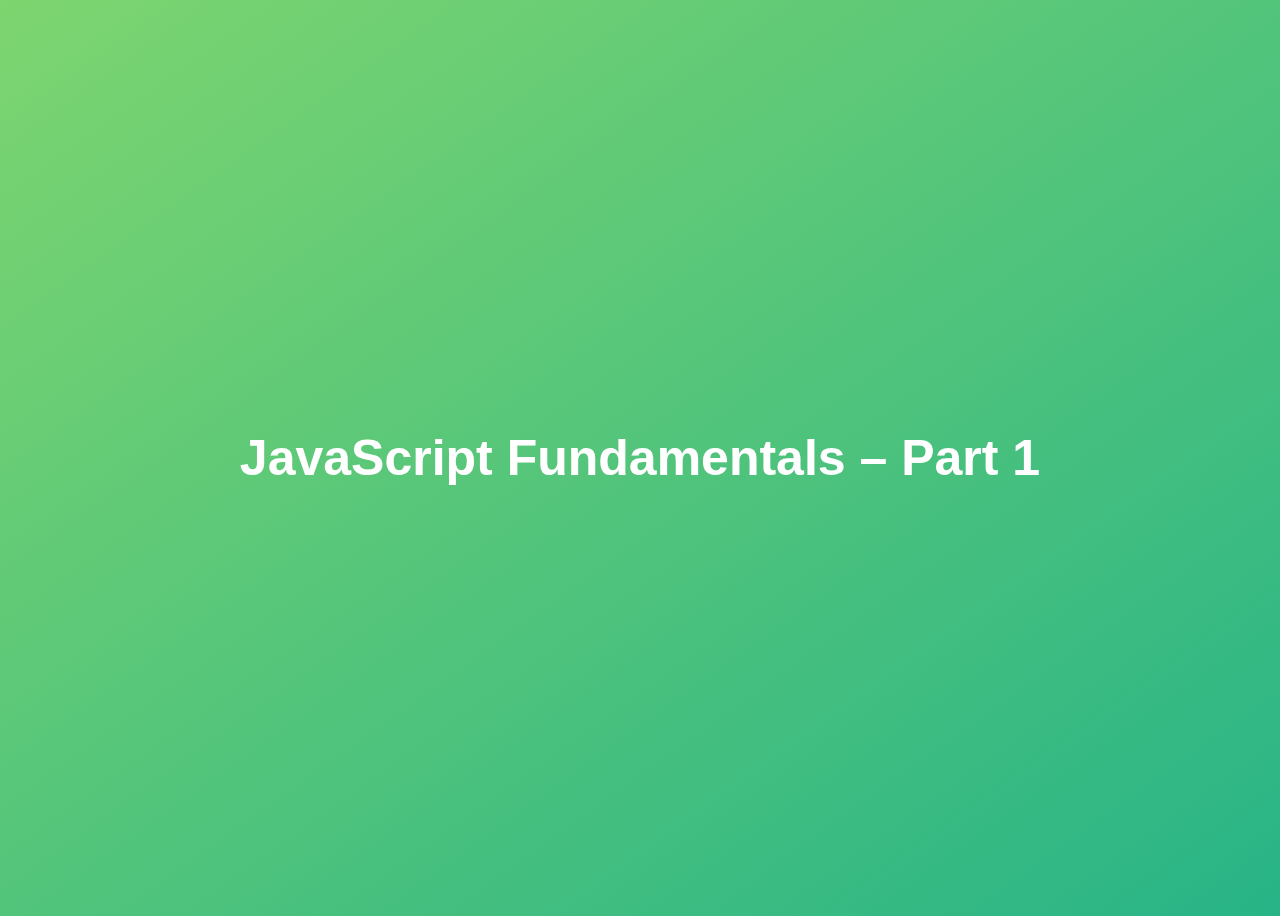
<file: complete-javascript-course-master/01-Fundamentals-Part-1/final/index.html>
<!DOCTYPE html>
<html lang="en">
  <head>
    <meta charset="UTF-8" />
    <meta name="viewport" content="width=device-width, initial-scale=1.0" />
    <meta http-equiv="X-UA-Compatible" content="ie=edge" />
    <title>JavaScript Fundamentals – Part 1</title>
    <style>
      body {
        height: 100vh;
        display: flex;
        align-items: center;
        background: linear-gradient(to top left, #28b487, #7dd56f);
      }
      h1 {
        font-family: sans-serif;
        font-size: 50px;
        line-height: 1.3;
        width: 100%;
        padding: 30px;
        text-align: center;
        color: white;
      }
    </style>
  </head>
  <body>
    <h1>JavaScript Fundamentals – Part 1</h1>

    <script src="script.js"></script>
  </body>
</html>
</file>
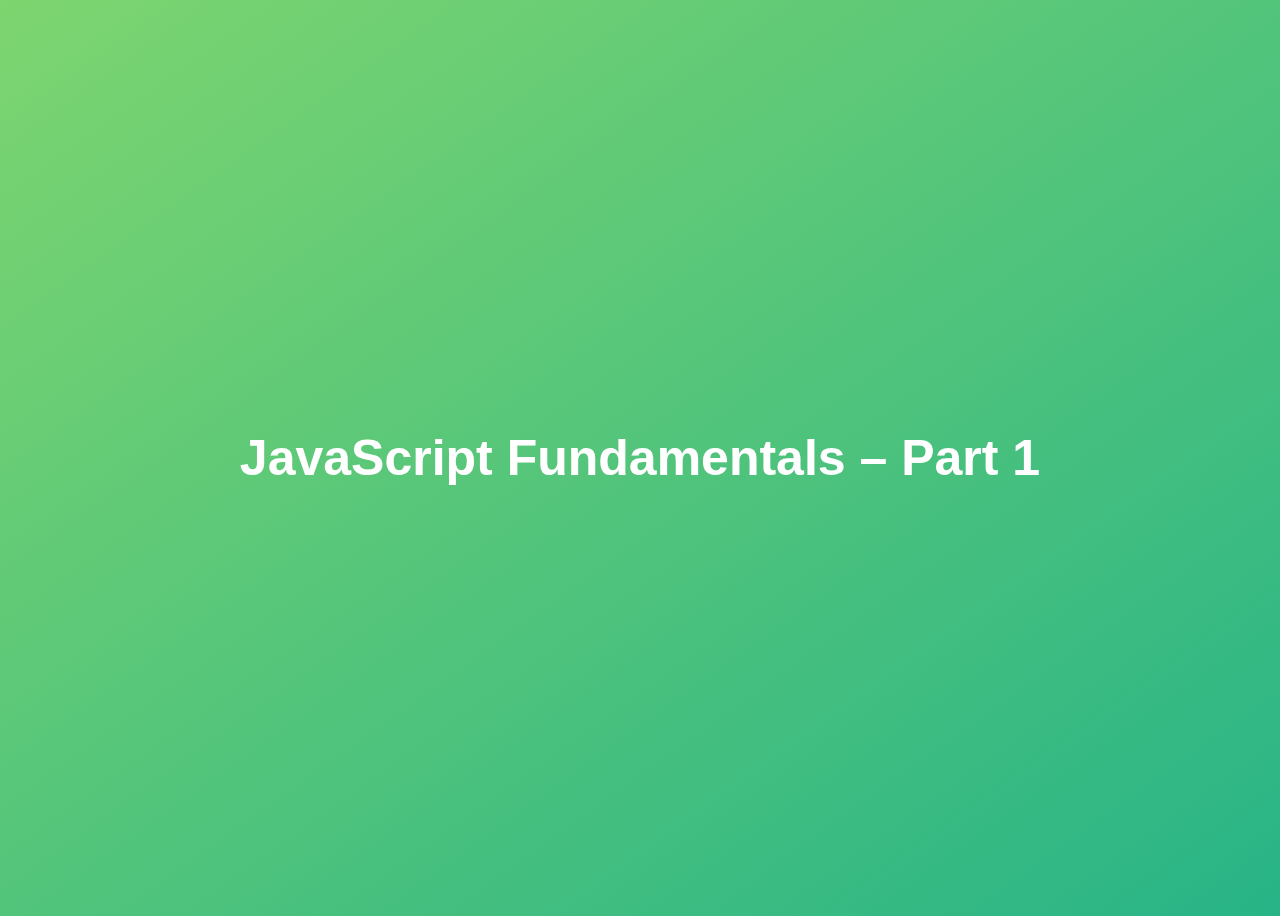
<file: complete-javascript-course-master/01-Fundamentals-Part-1/starter/index.html>
<!DOCTYPE html>
<html lang="en">
  <head>
    <meta charset="UTF-8" />
    <meta name="viewport" content="width=device-width, initial-scale=1.0" />
    <meta http-equiv="X-UA-Compatible" content="ie=edge" />
    <title>JavaScript Fundamentals – Part 1</title>
    <style>
      body {
        height: 100vh;
        display: flex;
        align-items: center;
        background: linear-gradient(to top left, #28b487, #7dd56f);
      }
      h1 {
        font-family: sans-serif;
        font-size: 50px;
        line-height: 1.3;
        width: 100%;
        padding: 30px;
        text-align: center;
        color: white;
      }
    </style>

  
  </head>
  <body>
    <h1>JavaScript Fundamentals – Part 1</h1>
    <script src ="script.js"></script>
  </body>
</html>
</file>
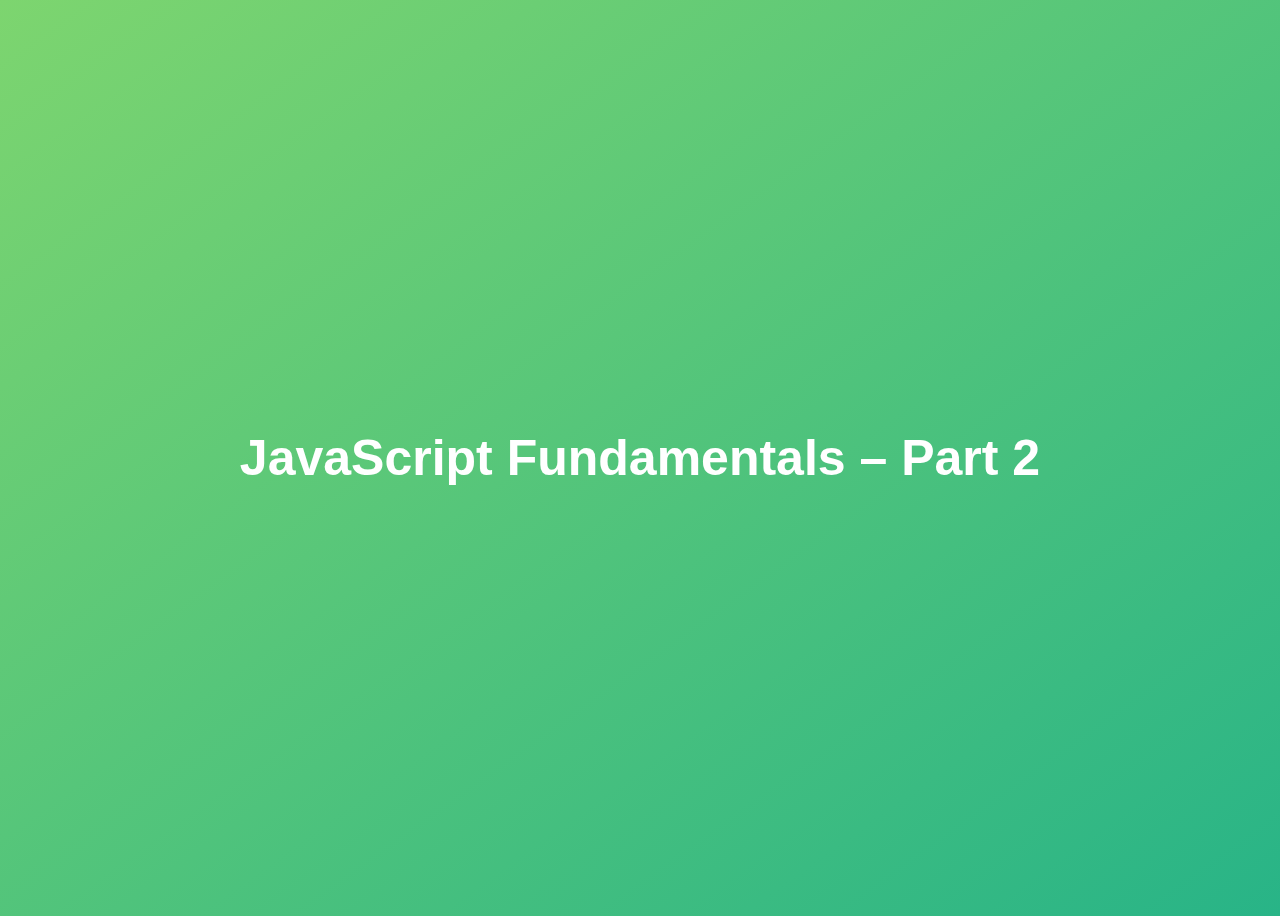
<file: complete-javascript-course-master/02-Fundamentals-Part-2/final/index.html>
<!DOCTYPE html>
<html lang="en">
  <head>
    <meta charset="UTF-8" />
    <meta name="viewport" content="width=device-width, initial-scale=1.0" />
    <meta http-equiv="X-UA-Compatible" content="ie=edge" />
    <title>JavaScript Fundamentals – Part 2</title>
    <style>
      body {
        height: 100vh;
        display: flex;
        align-items: center;
        background: linear-gradient(to top left, #28b487, #7dd56f);
      }
      h1 {
        font-family: sans-serif;
        font-size: 50px;
        line-height: 1.3;
        width: 100%;
        padding: 30px;
        text-align: center;
        color: white;
      }
    </style>
  </head>
  <body>
    <h1>JavaScript Fundamentals – Part 2</h1>
    <script src="script.js"></script>
  </body>
</html>
</file>
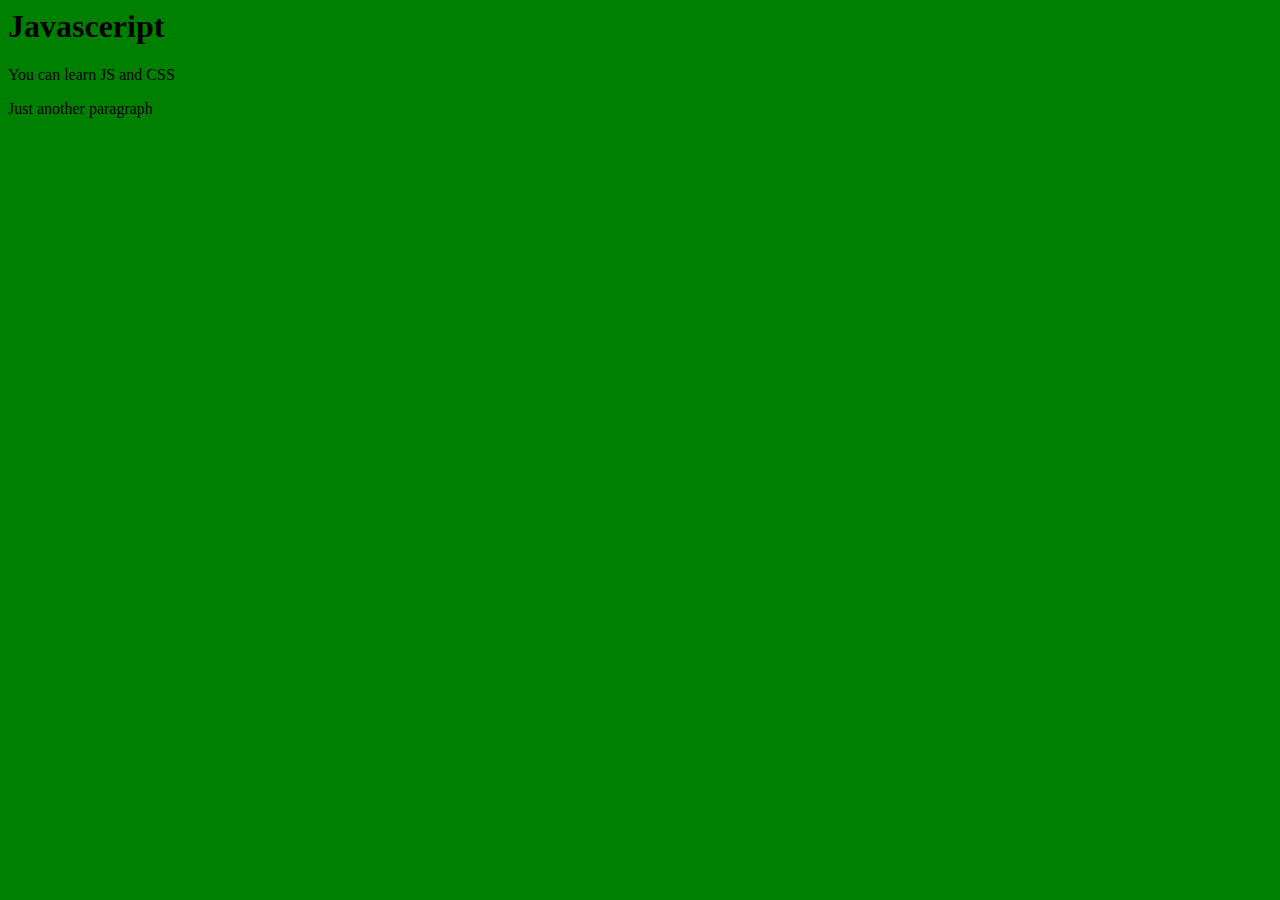
<file: complete-javascript-course-master/02-Fundamentals-Part-2/starter/index.html>
<html>
<head>
<title>Learnign hHTML an CSS</title>
</head>
<body>
  <h1>Javasceript</h1>
  <p>You can learn JS and CSS </p>
  <p>Just another paragraph</p>
<link rel="stylesheet" href="style.css">
  <style>
    body{
      background-color: green;
    }
  </style>
</body>
</html>

<a href=""></a>
<!DOCTYPE html>
<html lang="en">
<head>
  <meta charset="UTF-8">
  <meta name="viewport" content="width=device-width, initial-scale=1.0">
  <title>Document</title>
</head>
<body>
  
</body>
</html>
</file>
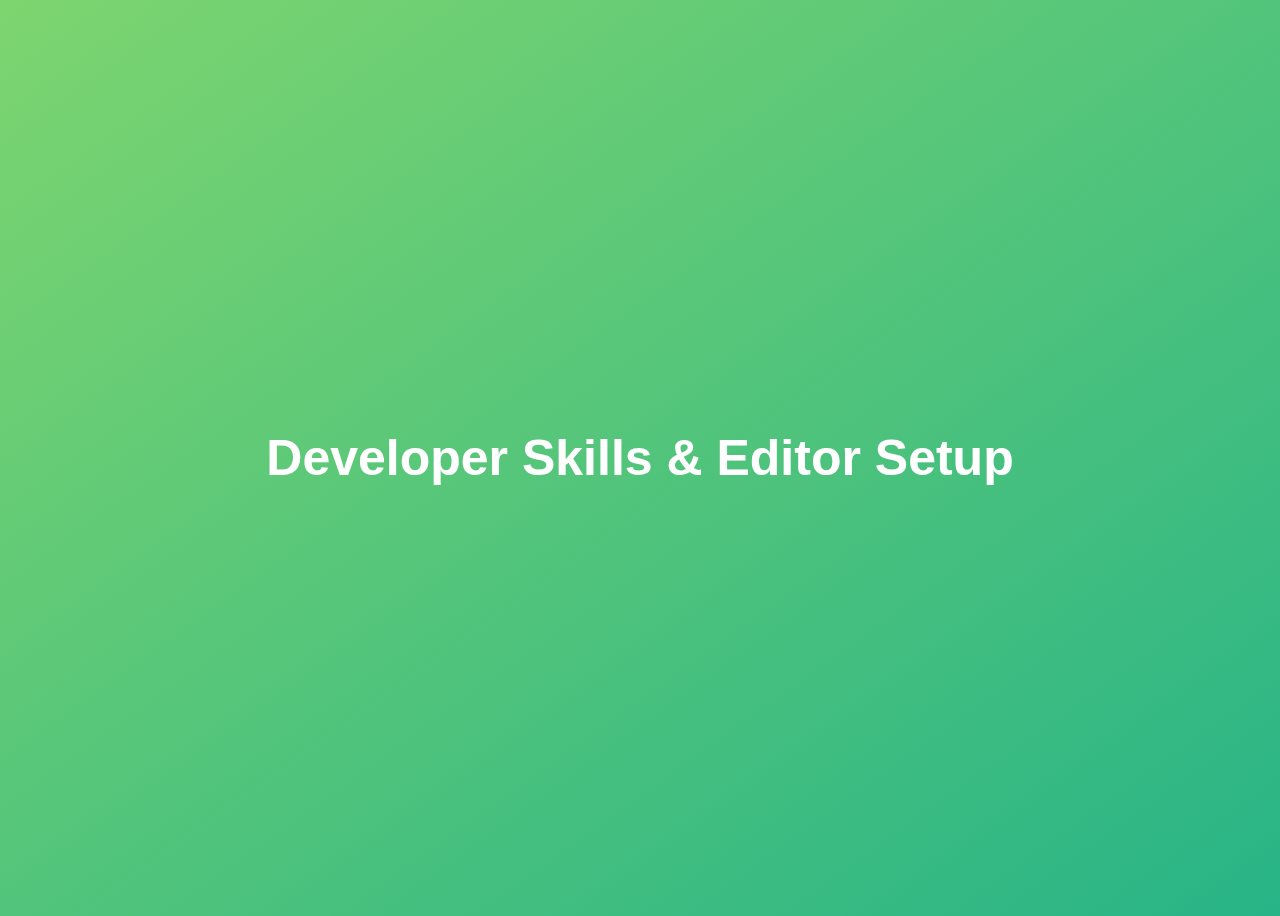
<file: complete-javascript-course-master/03-Developer-Skills/final/index.html>
<!DOCTYPE html>
<html lang="en">
  <head>
    <meta charset="UTF-8" />
    <meta name="viewport" content="width=device-width, initial-scale=1.0" />
    <meta http-equiv="X-UA-Compatible" content="ie=edge" />
    <title>Developer Skills & Editor Setup</title>
    <style>
      body {
        height: 100vh;
        display: flex;
        align-items: center;
        background: linear-gradient(to top left, #28b487, #7dd56f);
      }
      h1 {
        font-family: sans-serif;
        font-size: 50px;
        line-height: 1.3;
        width: 100%;
        padding: 30px;
        text-align: center;
        color: white;
      }
    </style>
  </head>
  <body>
    <h1>Developer Skills & Editor Setup</h1>
    <script src="script.js"></script>
  </body>
</html>
</file>
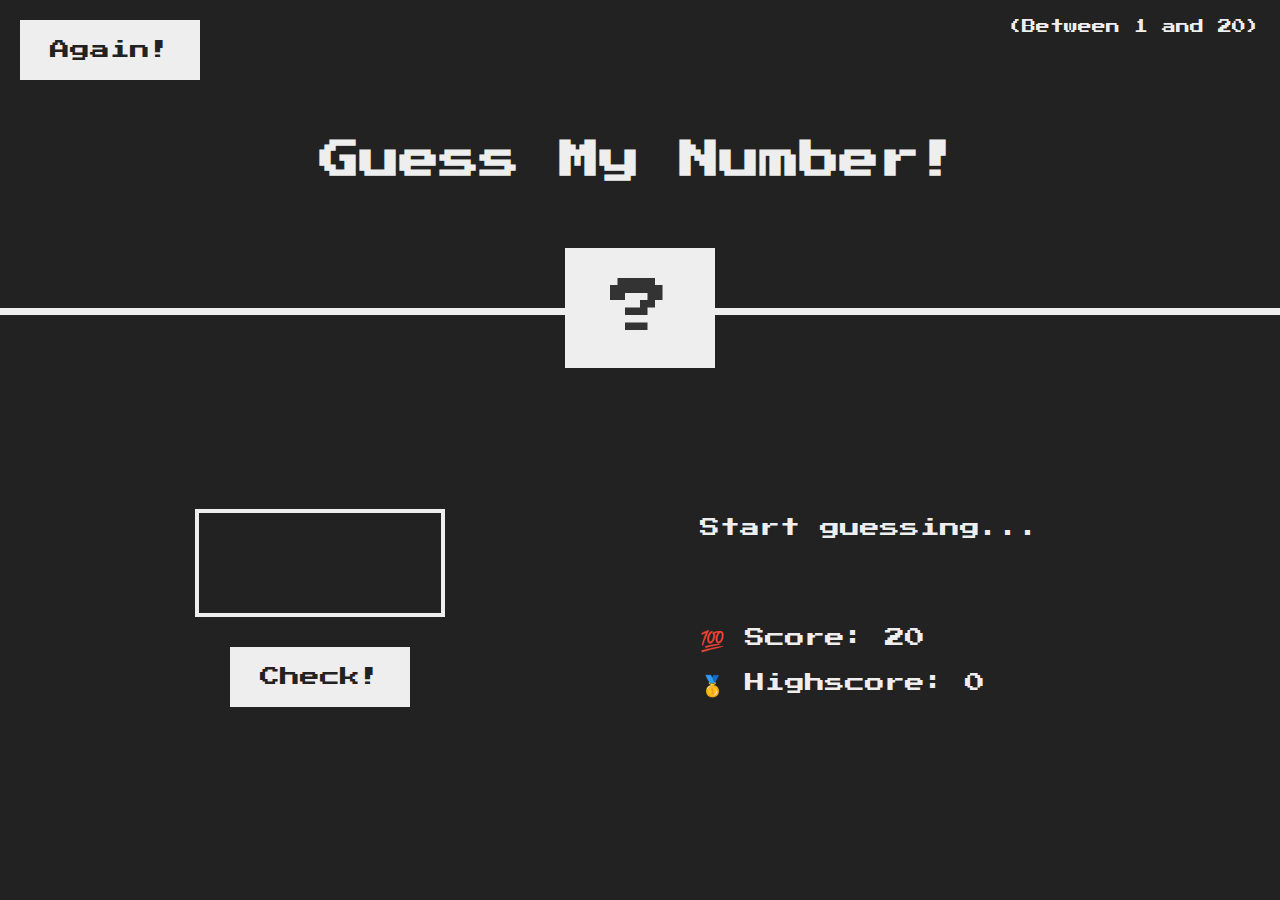
<file: complete-javascript-course-master/05-Guess-My-Number/final/index.html>
<!DOCTYPE html>
<html lang="en">
  <head>
    <meta charset="UTF-8" />
    <meta name="viewport" content="width=device-width, initial-scale=1.0" />
    <meta http-equiv="X-UA-Compatible" content="ie=edge" />
    <link rel="stylesheet" href="style.css" />
    <title>Guess My Number!</title>
  </head>
  <body>
    <header>
      <h1>Guess My Number!</h1>
      <p class="between">(Between 1 and 20)</p>
      <button class="btn again">Again!</button>
      <div class="number">?</div>
    </header>
    <main>
      <section class="left">
        <input type="number" class="guess" />
        <button class="btn check">Check!</button>
      </section>
      <section class="right">
        <p class="message">Start guessing...</p>
        <p class="label-score">💯 Score: <span class="score">20</span></p>
        <p class="label-highscore">
          🥇 Highscore: <span class="highscore">0</span>
        </p>
      </section>
    </main>
    <script src="script.js"></script>
  </body>
</html>
</file>
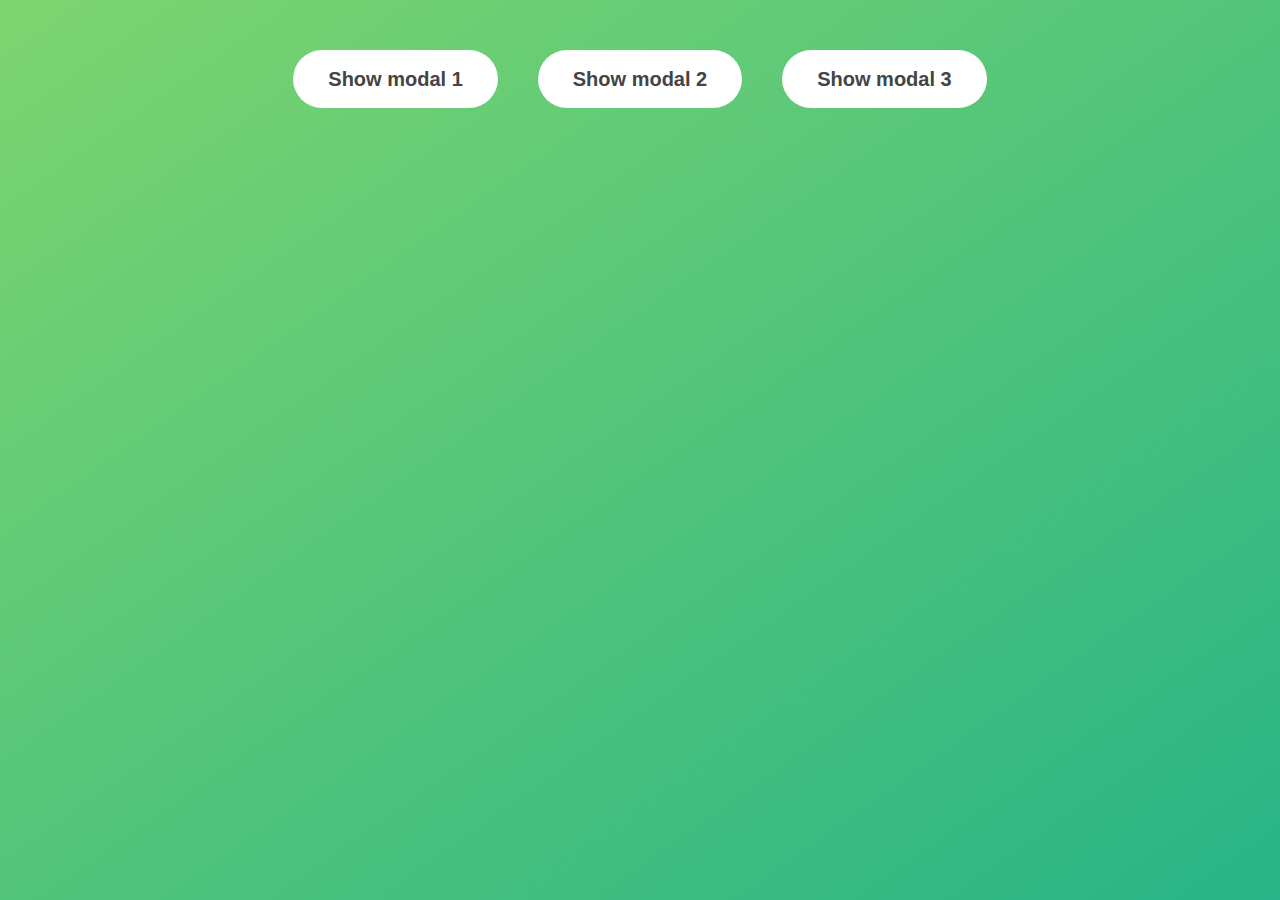
<file: complete-javascript-course-master/06-Modal/final/index.html>
<!DOCTYPE html>
<html lang="en">
  <head>
    <meta charset="UTF-8" />
    <meta name="viewport" content="width=device-width, initial-scale=1.0" />
    <meta http-equiv="X-UA-Compatible" content="ie=edge" />
    <link rel="stylesheet" href="style.css" />
    <title>Modal window</title>
  </head>
  <body>
    <button class="show-modal">Show modal 1</button>
    <button class="show-modal">Show modal 2</button>
    <button class="show-modal">Show modal 3</button>

    <div class="modal hidden">
      <button class="close-modal">&times;</button>
      <h1>I'm a modal window 😍</h1>
      <p>
        Lorem ipsum dolor sit amet, consectetur adipisicing elit, sed do eiusmod
        tempor incididunt ut labore et dolore magna aliqua. Ut enim ad minim
        veniam, quis nostrud exercitation ullamco laboris nisi ut aliquip ex ea
        commodo consequat. Duis aute irure dolor in reprehenderit in voluptate
        velit esse cillum dolore eu fugiat nulla pariatur. Excepteur sint
        occaecat cupidatat non proident, sunt in culpa qui officia deserunt
        mollit anim id est laborum.
      </p>
    </div>
    <div class="overlay hidden"></div>

    <script src="script.js"></script>
  </body>
</html>
</file>
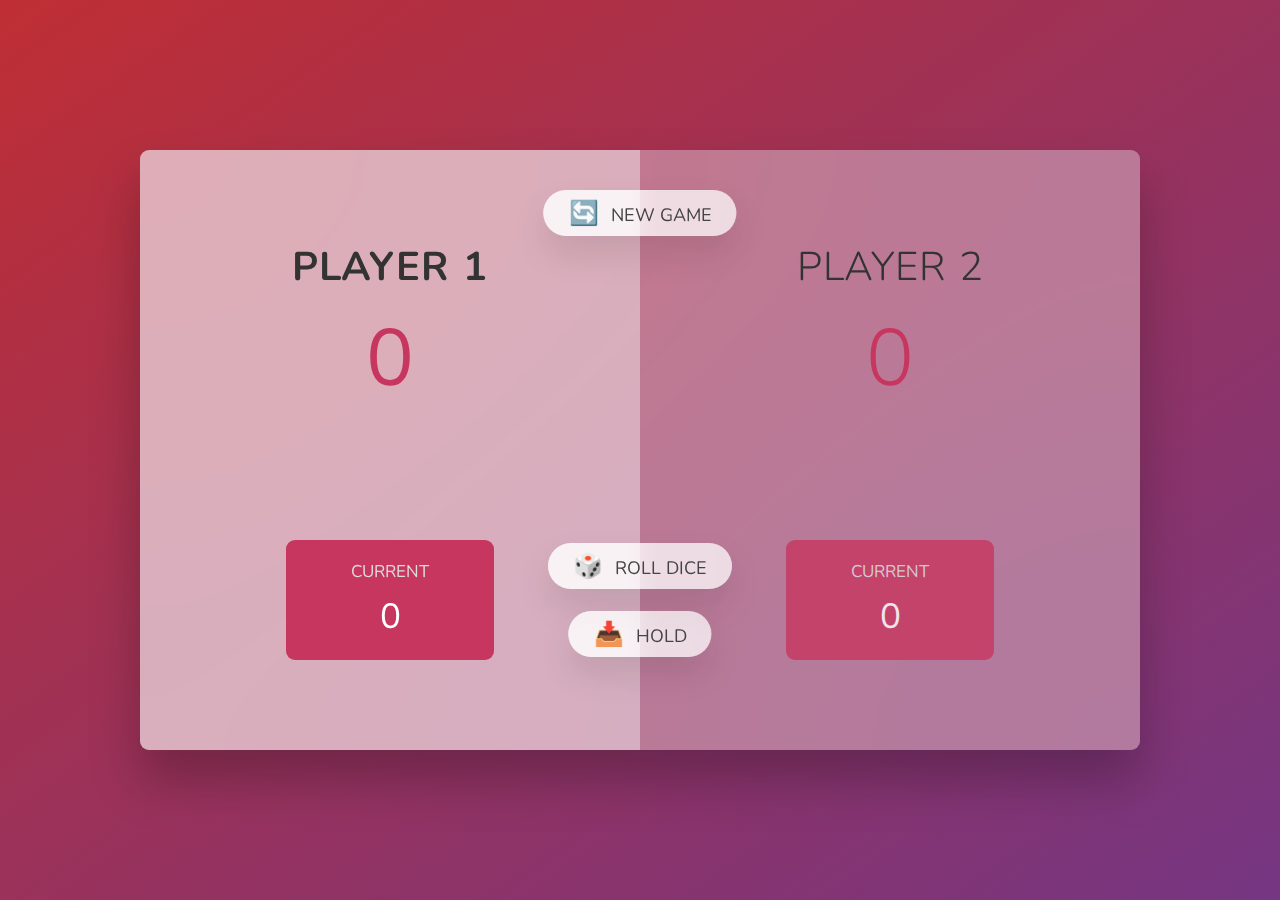
<file: complete-javascript-course-master/07-Pig-Game/final/index.html>
<!DOCTYPE html>
<html lang="en">
  <head>
    <meta charset="UTF-8" />
    <meta name="viewport" content="width=device-width, initial-scale=1.0" />
    <meta http-equiv="X-UA-Compatible" content="ie=edge" />
    <link rel="stylesheet" href="style.css" />
    <title>Pig Game</title>
  </head>
  <body>
    <main>
      <section class="player player--0 player--active">
        <h2 class="name" id="name--0">Player 1</h2>
        <p class="score" id="score--0">43</p>
        <div class="current">
          <p class="current-label">Current</p>
          <p class="current-score" id="current--0">0</p>
        </div>
      </section>
      <section class="player player--1">
        <h2 class="name" id="name--1">Player 2</h2>
        <p class="score" id="score--1">24</p>
        <div class="current">
          <p class="current-label">Current</p>
          <p class="current-score" id="current--1">0</p>
        </div>
      </section>

      <img src="dice-5.png" alt="Playing dice" class="dice" />
      <button class="btn btn--new">🔄 New game</button>
      <button class="btn btn--roll">🎲 Roll dice</button>
      <button class="btn btn--hold">📥 Hold</button>
    </main>
    <script src="script.js"></script>
  </body>
</html>
</file>
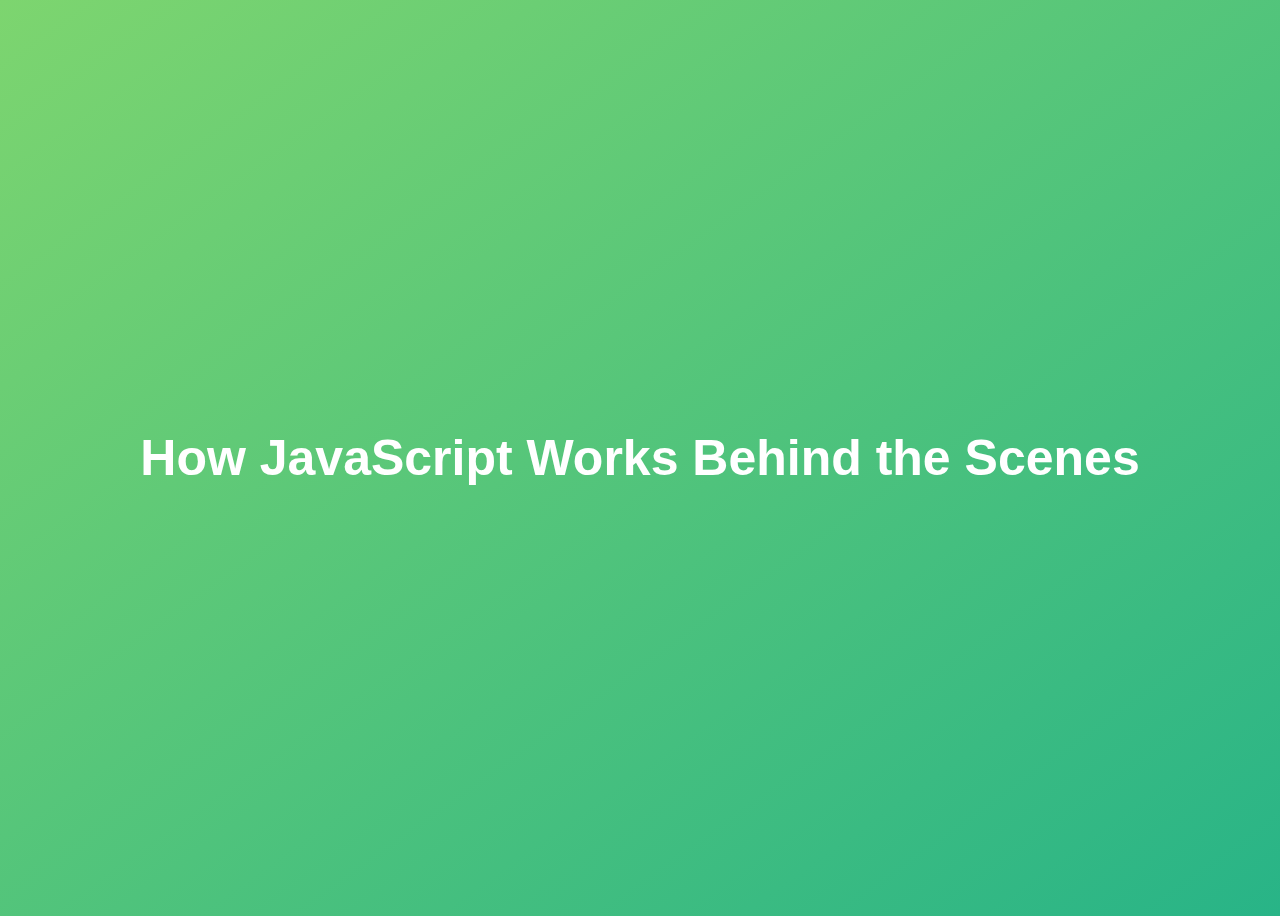
<file: complete-javascript-course-master/08-Behind-the-Scenes/final/index.html>
<!DOCTYPE html>
<html lang="en">
  <head>
    <meta charset="UTF-8" />
    <meta name="viewport" content="width=device-width, initial-scale=1.0" />
    <meta http-equiv="X-UA-Compatible" content="ie=edge" />
    <title>How JavaScript Works Behind the Scenes</title>
    <style>
      body {
        height: 100vh;
        display: flex;
        align-items: center;
        background: linear-gradient(to top left, #28b487, #7dd56f);
      }
      h1 {
        font-family: sans-serif;
        font-size: 50px;
        line-height: 1.3;
        width: 100%;
        padding: 30px;
        text-align: center;
        color: white;
      }
    </style>
  </head>
  <body>
    <h1>How JavaScript Works Behind the Scenes</h1>
    <script src="script.js"></script>
  </body>
</html>
</file>
<file: complete-javascript-course-master/02-Fundamentals-Part-2/starter/style.css>
body{
    background-color: rgb(0, 191, 255);
    font-family: ;
}
</file>
<file: complete-javascript-course-master/05-Guess-My-Number/final/style.css>
@import url('https://fonts.googleapis.com/css?family=Press+Start+2P&display=swap');

* {
  margin: 0;
  padding: 0;
  box-sizing: inherit;
}

html {
  font-size: 62.5%;
  box-sizing: border-box;
}

body {
  font-family: 'Press Start 2P', sans-serif;
  color: #eee;
  background-color: #222;
  /* background-color: #60b347; */
}

/* LAYOUT */
header {
  position: relative;
  height: 35vh;
  border-bottom: 7px solid #eee;
}

main {
  height: 65vh;
  color: #eee;
  display: flex;
  align-items: center;
  justify-content: space-around;
}

.left {
  width: 52rem;
  display: flex;
  flex-direction: column;
  align-items: center;
}

.right {
  width: 52rem;
  font-size: 2rem;
}

/* ELEMENTS STYLE */
h1 {
  font-size: 4rem;
  text-align: center;
  position: absolute;
  width: 100%;
  top: 52%;
  left: 50%;
  transform: translate(-50%, -50%);
}

.number {
  background: #eee;
  color: #333;
  font-size: 6rem;
  width: 15rem;
  padding: 3rem 0rem;
  text-align: center;
  position: absolute;
  bottom: 0;
  left: 50%;
  transform: translate(-50%, 50%);
}

.between {
  font-size: 1.4rem;
  position: absolute;
  top: 2rem;
  right: 2rem;
}

.again {
  position: absolute;
  top: 2rem;
  left: 2rem;
}

.guess {
  background: none;
  border: 4px solid #eee;
  font-family: inherit;
  color: inherit;
  font-size: 5rem;
  padding: 2.5rem;
  width: 25rem;
  text-align: center;
  display: block;
  margin-bottom: 3rem;
}

.btn {
  border: none;
  background-color: #eee;
  color: #222;
  font-size: 2rem;
  font-family: inherit;
  padding: 2rem 3rem;
  cursor: pointer;
}

.btn:hover {
  background-color: #ccc;
}

.message {
  margin-bottom: 8rem;
  height: 3rem;
}

.label-score {
  margin-bottom: 2rem;
}
</file>
<file: complete-javascript-course-master/06-Modal/final/style.css>
* {
  margin: 0;
  padding: 0;
  box-sizing: inherit;
}

html {
  font-size: 62.5%;
  box-sizing: border-box;
}

body {
  font-family: sans-serif;
  color: #333;
  line-height: 1.5;
  height: 100vh;
  position: relative;
  display: flex;
  align-items: flex-start;
  justify-content: center;
  background: linear-gradient(to top left, #28b487, #7dd56f);
}

.show-modal {
  font-size: 2rem;
  font-weight: 600;
  padding: 1.75rem 3.5rem;
  margin: 5rem 2rem;
  border: none;
  background-color: #fff;
  color: #444;
  border-radius: 10rem;
  cursor: pointer;
}

.close-modal {
  position: absolute;
  top: 1.2rem;
  right: 2rem;
  font-size: 5rem;
  color: #333;
  cursor: pointer;
  border: none;
  background: none;
}

h1 {
  font-size: 2.5rem;
  margin-bottom: 2rem;
}

p {
  font-size: 1.8rem;
}

/* -------------------------- */
/* CLASSES TO MAKE MODAL WORK */
.hidden {
  display: none;
}

.modal {
  position: absolute;
  top: 50%;
  left: 50%;
  transform: translate(-50%, -50%);
  width: 70%;

  background-color: white;
  padding: 6rem;
  border-radius: 5px;
  box-shadow: 0 3rem 5rem rgba(0, 0, 0, 0.3);
  z-index: 10;
}

.overlay {
  position: absolute;
  top: 0;
  left: 0;
  width: 100%;
  height: 100%;
  background-color: rgba(0, 0, 0, 0.6);
  backdrop-filter: blur(3px);
  z-index: 5;
}
</file>
<file: complete-javascript-course-master/07-Pig-Game/final/style.css>
@import url('https://fonts.googleapis.com/css2?family=Nunito&display=swap');

* {
  margin: 0;
  padding: 0;
  box-sizing: inherit;
}

html {
  font-size: 62.5%;
  box-sizing: border-box;
}

body {
  font-family: 'Nunito', sans-serif;
  font-weight: 400;
  height: 100vh;
  color: #333;
  background-image: linear-gradient(to top left, #753682 0%, #bf2e34 100%);
  display: flex;
  align-items: center;
  justify-content: center;
}

/* LAYOUT */
main {
  position: relative;
  width: 100rem;
  height: 60rem;
  background-color: rgba(255, 255, 255, 0.35);
  backdrop-filter: blur(200px);
  filter: blur();
  box-shadow: 0 3rem 5rem rgba(0, 0, 0, 0.25);
  border-radius: 9px;
  overflow: hidden;
  display: flex;
}

.player {
  flex: 50%;
  padding: 9rem;
  display: flex;
  flex-direction: column;
  align-items: center;
  transition: all 0.75s;
}

/* ELEMENTS */
.name {
  position: relative;
  font-size: 4rem;
  text-transform: uppercase;
  letter-spacing: 1px;
  word-spacing: 2px;
  font-weight: 300;
  margin-bottom: 1rem;
}

.score {
  font-size: 8rem;
  font-weight: 300;
  color: #c7365f;
  margin-bottom: auto;
}

.player--active {
  background-color: rgba(255, 255, 255, 0.4);
}
.player--active .name {
  font-weight: 700;
}
.player--active .score {
  font-weight: 400;
}

.player--active .current {
  opacity: 1;
}

.current {
  background-color: #c7365f;
  opacity: 0.8;
  border-radius: 9px;
  color: #fff;
  width: 65%;
  padding: 2rem;
  text-align: center;
  transition: all 0.75s;
}

.current-label {
  text-transform: uppercase;
  margin-bottom: 1rem;
  font-size: 1.7rem;
  color: #ddd;
}

.current-score {
  font-size: 3.5rem;
}

/* ABSOLUTE POSITIONED ELEMENTS */
.btn {
  position: absolute;
  left: 50%;
  transform: translateX(-50%);
  color: #444;
  background: none;
  border: none;
  font-family: inherit;
  font-size: 1.8rem;
  text-transform: uppercase;
  cursor: pointer;
  font-weight: 400;
  transition: all 0.2s;

  background-color: white;
  background-color: rgba(255, 255, 255, 0.6);
  backdrop-filter: blur(10px);

  padding: 0.7rem 2.5rem;
  border-radius: 50rem;
  box-shadow: 0 1.75rem 3.5rem rgba(0, 0, 0, 0.1);
}

.btn::first-letter {
  font-size: 2.4rem;
  display: inline-block;
  margin-right: 0.7rem;
}

.btn--new {
  top: 4rem;
}
.btn--roll {
  top: 39.3rem;
}
.btn--hold {
  top: 46.1rem;
}

.btn:active {
  transform: translate(-50%, 3px);
  box-shadow: 0 1rem 2rem rgba(0, 0, 0, 0.15);
}

.btn:focus {
  outline: none;
}

.dice {
  position: absolute;
  left: 50%;
  top: 16.5rem;
  transform: translateX(-50%);
  height: 10rem;
  box-shadow: 0 2rem 5rem rgba(0, 0, 0, 0.2);
}

.player--winner {
  background-color: #2f2f2f;
}

.player--winner .name {
  font-weight: 700;
  color: #c7365f;
}

.hidden {
  display: none;
}
</file>
